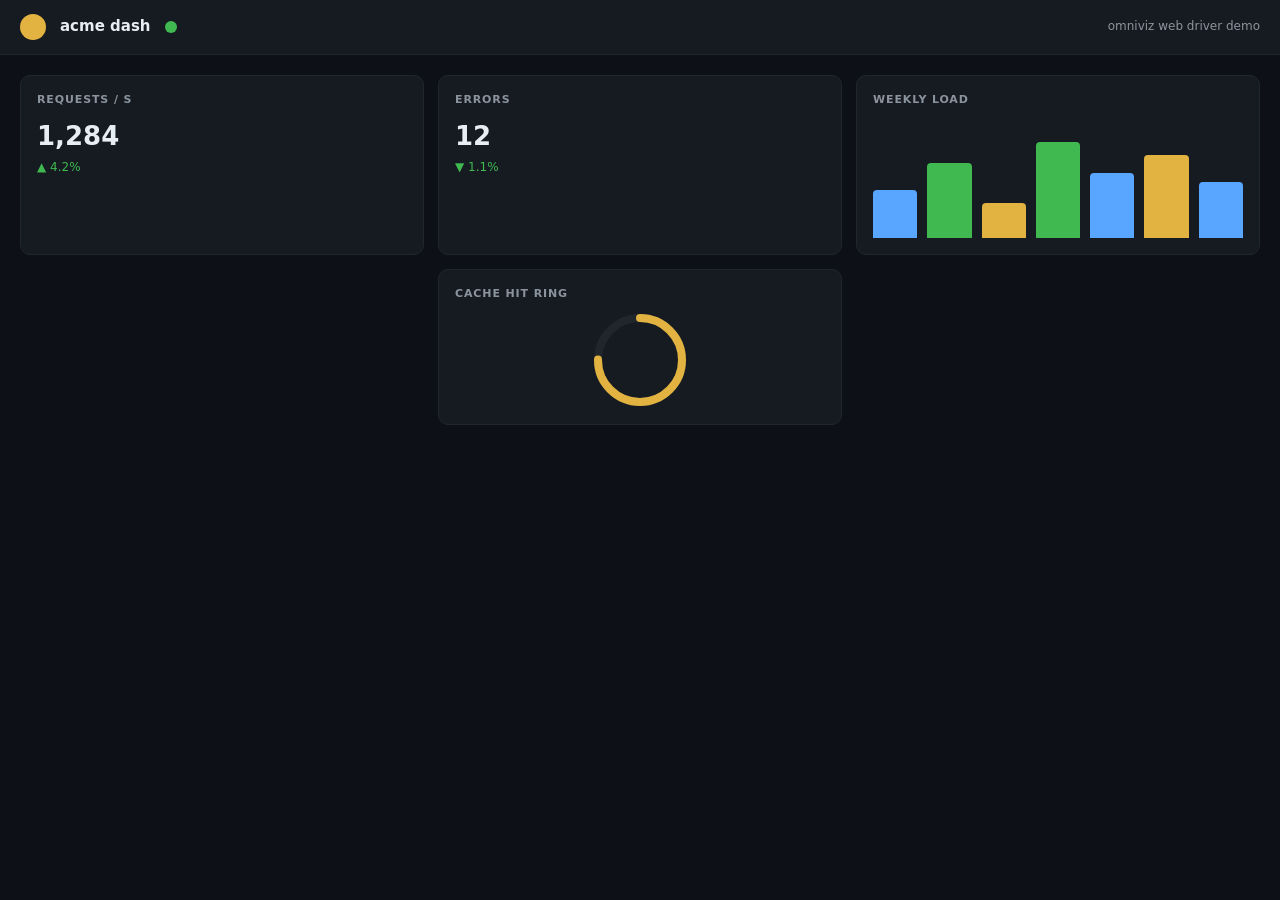
<file: examples/web-demo/site/index.html>
<!doctype html>
<html lang="en">
<head>
<meta charset="utf-8">
<title>omniviz web-demo — dashboard</title>
<style>
  :root { --bg:#0d1117; --panel:#161b22; --border:#21262d; --fg:#e6edf3; --dim:#8b949e; --accent:#e3b341; --good:#3fb950; --blue:#58a6ff; }
  * { box-sizing:border-box; }
  body { margin:0; background:var(--bg); color:var(--fg); font:14px/1.45 system-ui,sans-serif; }
  header { display:flex; align-items:center; gap:14px; padding:14px 20px; background:var(--panel); border-bottom:1px solid var(--border); }
  .logo { width:26px; height:26px; border-radius:50%; background:var(--accent); }
  /* the pulse proves captures freeze animations: two runs must match */
  .pulse { width:12px; height:12px; border-radius:50%; background:var(--good); animation:pulse 1s ease-in-out infinite; }
  @keyframes pulse { 0%,100% { opacity:1; transform:scale(1);} 50% { opacity:.35; transform:scale(.72);} }
  h1 { font-size:15px; margin:0; font-weight:600; }
  .meta { color:var(--dim); font-size:12px; margin-left:auto; }
  .grid { display:grid; grid-template-columns:repeat(3,1fr); gap:14px; padding:20px; }
  .card { background:var(--panel); border:1px solid var(--border); border-radius:10px; padding:16px; }
  .card h2 { font-size:11px; text-transform:uppercase; letter-spacing:.08em; color:var(--dim); margin:0 0 10px; }
  .stat { font-size:26px; font-weight:700; }
  .delta { color:var(--good); font-size:12px; }
  .chart { display:flex; align-items:flex-end; gap:10px; height:120px; padding-top:6px; }
  .bar { flex:1; border-radius:4px 4px 0 0; background:var(--blue); }
  .bar:nth-child(2n) { background:var(--good); }
  .bar:nth-child(3n) { background:var(--accent); }
  .ring { display:block; margin:0 auto; }
  .ring-fg { stroke:var(--accent); stroke-dasharray:264; stroke-dashoffset:66; animation:spin 3s linear infinite; }
  @keyframes spin { from { stroke-dashoffset:264;} to { stroke-dashoffset:66;} }
</style>
</head>
<body>
<header>
  <div class="logo"></div>
  <h1>acme dash</h1>
  <div class="pulse" title="animates — frozen in captures"></div>
  <span class="meta">omniviz web driver demo</span>
</header>
<div class="grid">
  <div class="card"><h2>requests / s</h2><div class="stat">1,284</div><span class="delta">▲ 4.2%</span></div>
  <div class="card"><h2>errors</h2><div class="stat">12</div><span class="delta">▼ 1.1%</span></div>
  <div class="card"><h2>weekly load</h2>
    <div class="chart">
      <div class="bar" style="height:42%"></div><div class="bar" style="height:66%"></div>
      <div class="bar" style="height:31%"></div><div class="bar" style="height:84%"></div>
      <div class="bar" style="height:57%"></div><div class="bar" style="height:73%"></div>
      <div class="bar" style="height:49%"></div>
    </div>
  </div>
  <div class="card" style="grid-column:2"><h2>cache hit ring</h2>
    <svg class="ring" width="96" height="96" viewBox="0 0 96 96">
      <circle cx="48" cy="48" r="42" fill="none" stroke="#21262d" stroke-width="8"/>
      <circle class="ring-fg" cx="48" cy="48" r="42" fill="none" stroke-width="8" stroke-linecap="round" transform="rotate(-90 48 48)"/>
    </svg>
  </div>
</div>
</body>
</html>
</file>
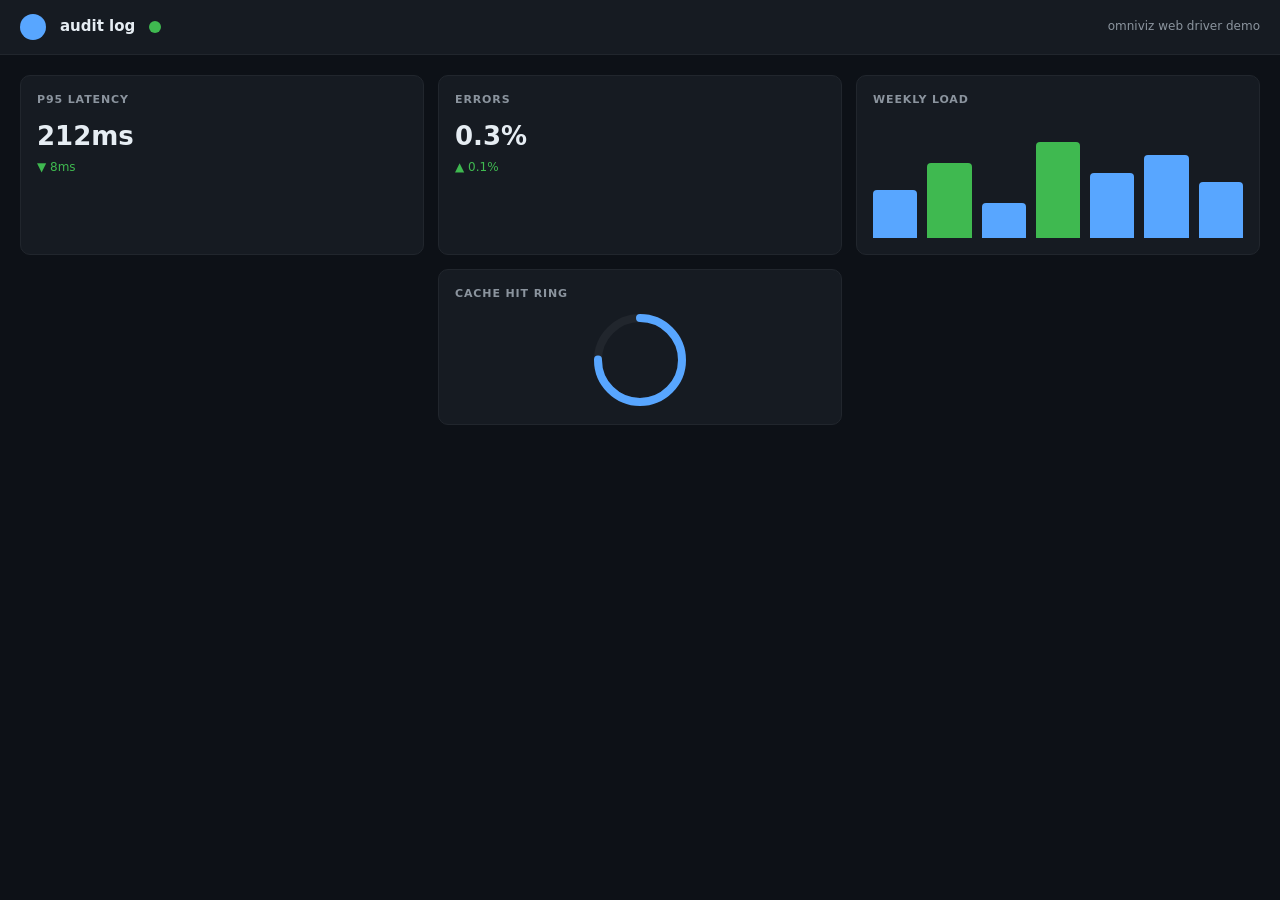
<file: examples/web-demo/site/audit.html>
<!doctype html>
<html lang="en">
<head>
<meta charset="utf-8">
<title>omniviz web-demo — dashboard</title>
<style>
  :root { --bg:#0d1117; --panel:#161b22; --border:#21262d; --fg:#e6edf3; --dim:#8b949e; --accent:#58a6ff; --good:#3fb950; --blue:#58a6ff; }
  * { box-sizing:border-box; }
  body { margin:0; background:var(--bg); color:var(--fg); font:14px/1.45 system-ui,sans-serif; }
  header { display:flex; align-items:center; gap:14px; padding:14px 20px; background:var(--panel); border-bottom:1px solid var(--border); }
  .logo { width:26px; height:26px; border-radius:50%; background:var(--accent); }
  /* the pulse proves captures freeze animations: two runs must match */
  .pulse { width:12px; height:12px; border-radius:50%; background:var(--good); animation:pulse 1s ease-in-out infinite; }
  @keyframes pulse { 0%,100% { opacity:1; transform:scale(1);} 50% { opacity:.35; transform:scale(.72);} }
  h1 { font-size:15px; margin:0; font-weight:600; }
  .meta { color:var(--dim); font-size:12px; margin-left:auto; }
  .grid { display:grid; grid-template-columns:repeat(3,1fr); gap:14px; padding:20px; }
  .card { background:var(--panel); border:1px solid var(--border); border-radius:10px; padding:16px; }
  .card h2 { font-size:11px; text-transform:uppercase; letter-spacing:.08em; color:var(--dim); margin:0 0 10px; }
  .stat { font-size:26px; font-weight:700; }
  .delta { color:var(--good); font-size:12px; }
  .chart { display:flex; align-items:flex-end; gap:10px; height:120px; padding-top:6px; }
  .bar { flex:1; border-radius:4px 4px 0 0; background:var(--blue); }
  .bar:nth-child(2n) { background:var(--good); }
  .bar:nth-child(3n) { background:var(--accent); }
  .ring { display:block; margin:0 auto; }
  .ring-fg { stroke:var(--accent); stroke-dasharray:264; stroke-dashoffset:66; animation:spin 3s linear infinite; }
  @keyframes spin { from { stroke-dashoffset:264;} to { stroke-dashoffset:66;} }
</style>
</head>
<body>
<header>
  <div class="logo"></div>
  <h1>audit log</h1>
  <div class="pulse" title="animates — frozen in captures"></div>
  <span class="meta">omniviz web driver demo</span>
</header>
<div class="grid">
  <div class="card"><h2>p95 latency</h2><div class="stat">212ms</div><span class="delta">▼ 8ms</span></div>
  <div class="card"><h2>errors</h2><div class="stat">0.3%</div><span class="delta">▲ 0.1%</span></div>
  <div class="card"><h2>weekly load</h2>
    <div class="chart">
      <div class="bar" style="height:42%"></div><div class="bar" style="height:66%"></div>
      <div class="bar" style="height:31%"></div><div class="bar" style="height:84%"></div>
      <div class="bar" style="height:57%"></div><div class="bar" style="height:73%"></div>
      <div class="bar" style="height:49%"></div>
    </div>
  </div>
  <div class="card" style="grid-column:2"><h2>cache hit ring</h2>
    <svg class="ring" width="96" height="96" viewBox="0 0 96 96">
      <circle cx="48" cy="48" r="42" fill="none" stroke="#21262d" stroke-width="8"/>
      <circle class="ring-fg" cx="48" cy="48" r="42" fill="none" stroke-width="8" stroke-linecap="round" transform="rotate(-90 48 48)"/>
    </svg>
  </div>
</div>
</body>
</html>
</file>
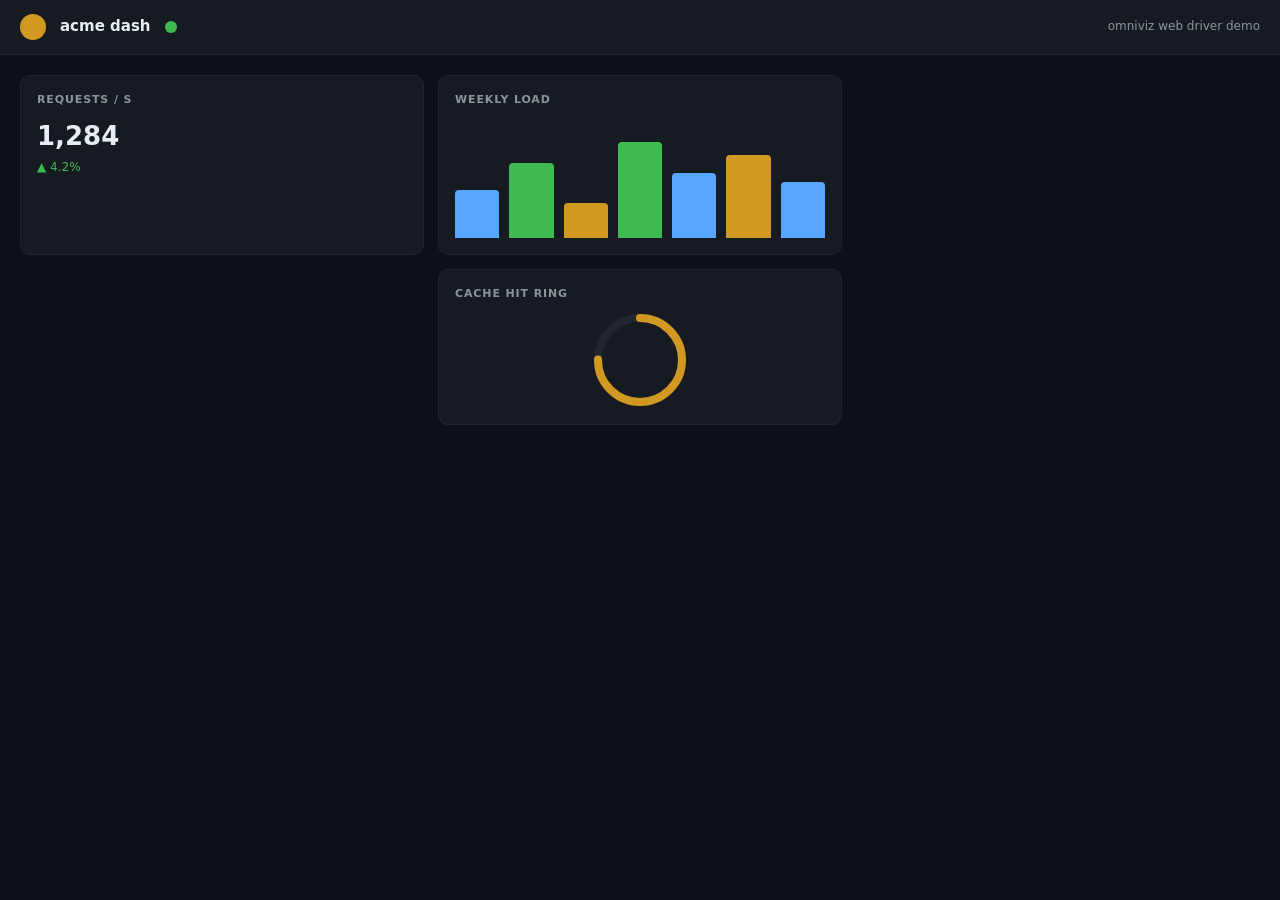
<file: examples/web-demo/site/broken.html>
<!doctype html>
<html lang="en">
<head>
<meta charset="utf-8">
<title>omniviz web-demo — dashboard</title>
<style>
  :root { --bg:#0d1117; --panel:#161b22; --border:#21262d; --fg:#e6edf3; --dim:#8b949e; --accent:#d29922; --good:#3fb950; --blue:#58a6ff; }
  * { box-sizing:border-box; }
  body { margin:0; background:var(--bg); color:var(--fg); font:14px/1.45 system-ui,sans-serif; }
  header { display:flex; align-items:center; gap:14px; padding:14px 20px; background:var(--panel); border-bottom:1px solid var(--border); }
  .logo { width:26px; height:26px; border-radius:50%; background:var(--accent); }
  /* the pulse proves captures freeze animations: two runs must match */
  .pulse { width:12px; height:12px; border-radius:50%; background:var(--good); animation:pulse 1s ease-in-out infinite; }
  @keyframes pulse { 0%,100% { opacity:1; transform:scale(1);} 50% { opacity:.35; transform:scale(.72);} }
  h1 { font-size:15px; margin:0; font-weight:600; }
  .meta { color:var(--dim); font-size:12px; margin-left:auto; }
  .grid { display:grid; grid-template-columns:repeat(3,1fr); gap:14px; padding:20px; }
  .card { background:var(--panel); border:1px solid var(--border); border-radius:10px; padding:16px; }
  .card h2 { font-size:11px; text-transform:uppercase; letter-spacing:.08em; color:var(--dim); margin:0 0 10px; }
  .stat { font-size:26px; font-weight:700; }
  .delta { color:var(--good); font-size:12px; }
  .chart { display:flex; align-items:flex-end; gap:10px; height:120px; padding-top:6px; }
  .bar { flex:1; border-radius:4px 4px 0 0; background:var(--blue); }
  .bar:nth-child(2n) { background:var(--good); }
  .bar:nth-child(3n) { background:var(--accent); }
  .ring { display:block; margin:0 auto; }
  .ring-fg { stroke:var(--accent); stroke-dasharray:264; stroke-dashoffset:66; animation:spin 3s linear infinite; }
  @keyframes spin { from { stroke-dashoffset:264;} to { stroke-dashoffset:66;} }
</style>
</head>
<body>
<header>
  <div class="logo"></div>
  <h1>acme dash</h1>
  <div class="pulse" title="animates — frozen in captures"></div>
  <span class="meta">omniviz web driver demo</span>
</header>
<div class="grid">
  <div class="card"><h2>requests / s</h2><div class="stat">1,284</div><span class="delta">▲ 4.2%</span></div>
  <div class="card"><h2>weekly load</h2>
    <div class="chart">
      <div class="bar" style="height:42%"></div><div class="bar" style="height:66%"></div>
      <div class="bar" style="height:31%"></div><div class="bar" style="height:84%"></div>
      <div class="bar" style="height:57%"></div><div class="bar" style="height:73%"></div>
      <div class="bar" style="height:49%"></div>
    </div>
  </div>
  <div class="card" style="grid-column:2"><h2>cache hit ring</h2>
    <svg class="ring" width="96" height="96" viewBox="0 0 96 96">
      <circle cx="48" cy="48" r="42" fill="none" stroke="#21262d" stroke-width="8"/>
      <circle class="ring-fg" cx="48" cy="48" r="42" fill="none" stroke-width="8" stroke-linecap="round" transform="rotate(-90 48 48)"/>
    </svg>
  </div>
</div>
</body>
</html>
</file>
